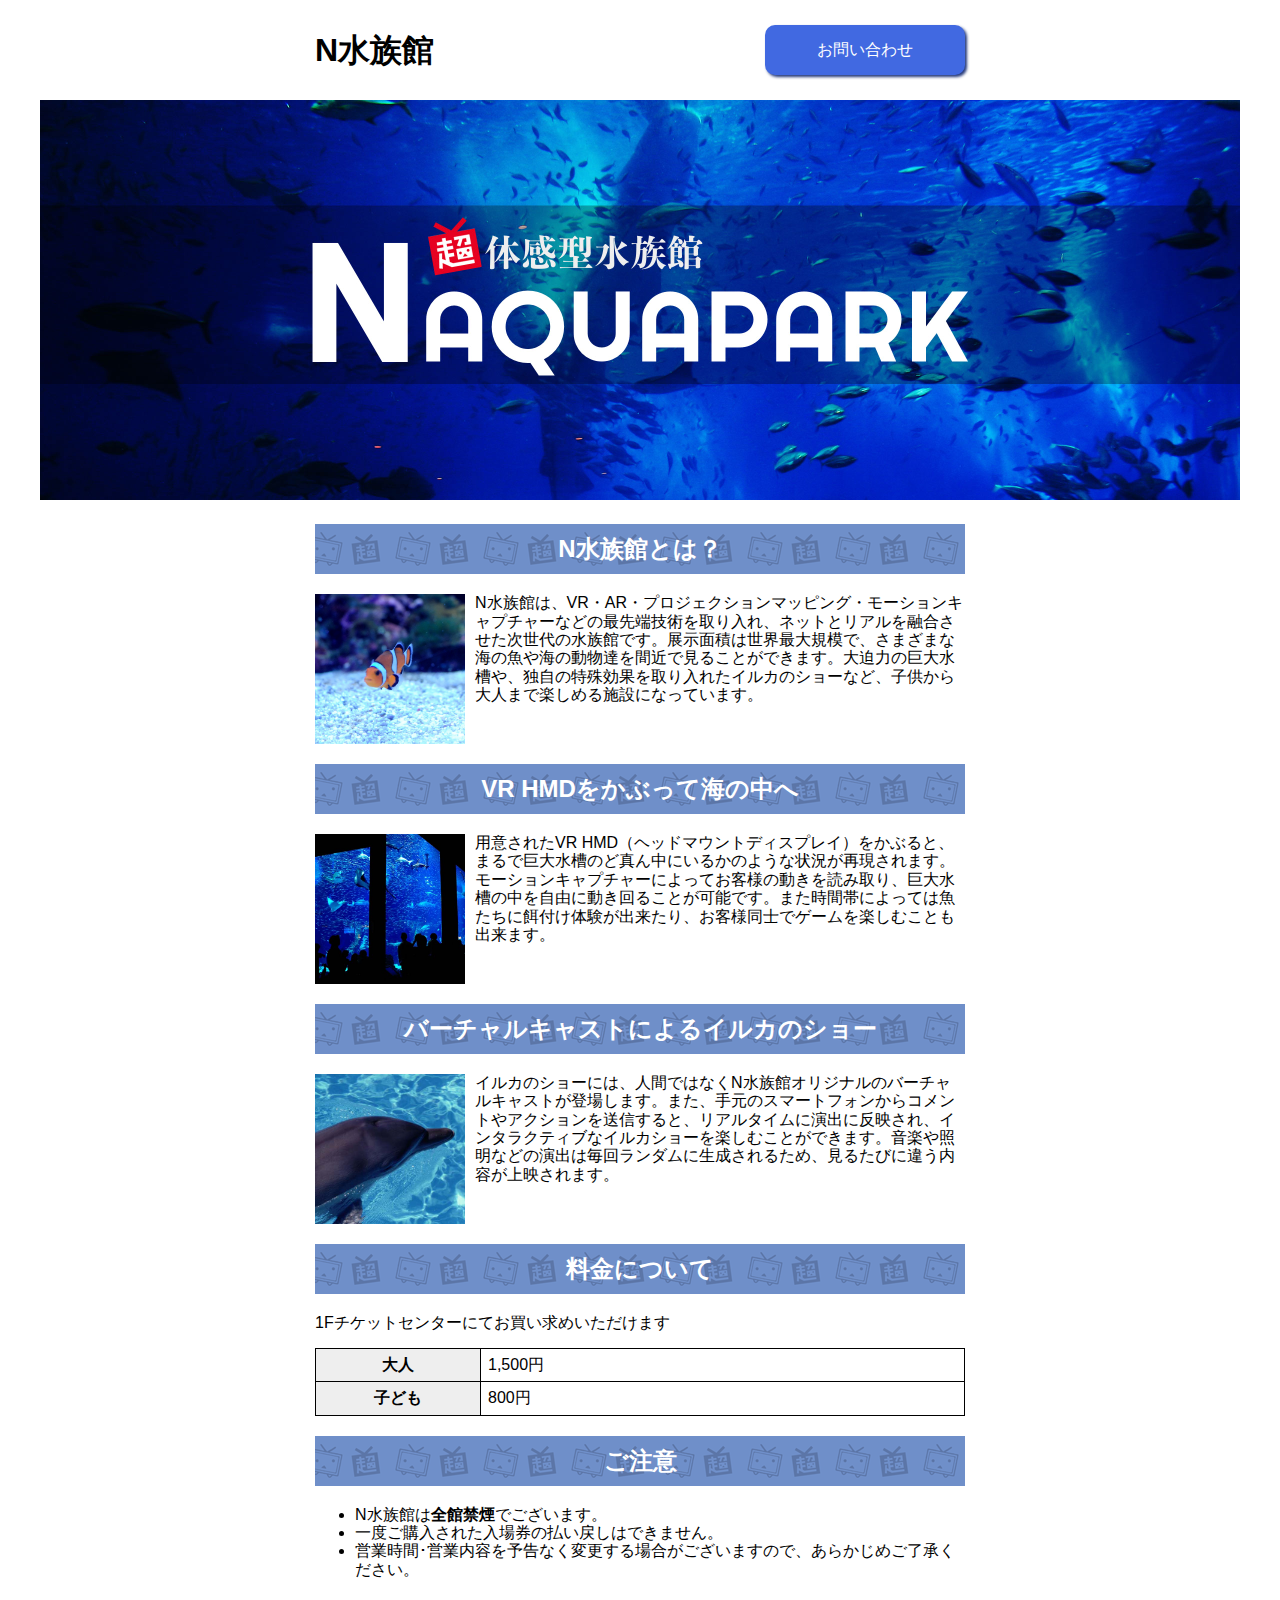
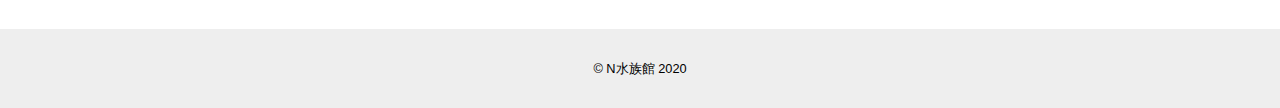
<file: index.html>
<!DOCTYPE html>
<html lang="ja">
<head>
  <meta charset="utf-8">
  <meta NAME=”ROBOTS” CONTENT=”NOINDEX,NOFOLLOW”>
  <meta name="viewport" content="width=device-width, initial-scale=1.0">
  <meta http-equiv="X-UA-Compatible" content="ie=edge">
  <title>N水族館</title>
  <link rel="stylesheet" href="./normalize.css">
  <link rel="stylesheet" href="./style.css">
</head>
<body>

  <header>
    <div class="headerInner">
      <h1 class="logo">N水族館</h1>
      <nav class="globalNav">
        <a  class="contactButton" href="contact.html">お問い合わせ</a>
      </nav>
    </div>
  </header>

  <main>
    <div class="keyVisual">
      <img src="1.jpg" alt="N水族館" width="1200" height="400">
    </div>
    <div class="mainInner">
      <article>
        <section>
          <div class="aboutWrapper">
            <h2>N水族館とは？</h2>
            <p class="clearfix"><img src="pic1.jpg" width="150" height="150">N水族館は、VR・AR・プロジェクションマッピング・モーションキャプチャーなどの最先端技術を取り入れ、ネットとリアルを融合させた次世代の水族館です。展示面積は世界最大規模で、さまざまな海の魚や海の動物達を間近で見ることができます。大迫力の巨大水槽や、独自の特殊効果を取り入れたイルカのショーなど、子供から大人まで楽しめる施設になっています。</p>
          </div>
        </section>
        <section>
          <div class="aboutWrapper">
            <h2>VR HMDをかぶって海の中へ</h2>
            <p class="clearfix"><img src="pic2.jpg" width="150" height="150">用意されたVR HMD（ヘッドマウントディスプレイ）をかぶると、まるで巨大水槽のど真ん中にいるかのような状況が再現されます。モーションキャプチャーによってお客様の動きを読み取り、巨大水槽の中を自由に動き回ることが可能です。また時間帯によっては魚たちに餌付け体験が出来たり、お客様同士でゲームを楽しむことも出来ます。</p>
          </div>
        </section>
        <section>
          <div class="aboutWrapper">
            <h2>バーチャルキャストによるイルカのショー</h2>
            <p class="clearfix"><img src="pic3.jpg" width="150" height="150">イルカのショーには、人間ではなくN水族館オリジナルのバーチャルキャストが登場します。また、手元のスマートフォンからコメントやアクションを送信すると、リアルタイムに演出に反映され、インタラクティブなイルカショーを楽しむことができます。音楽や照明などの演出は毎回ランダムに生成されるため、見るたびに違う内容が上映されます。
            </p>
          </div>
        </section>
      </article>
      <article>
        <div class="priceWrapper">
          <h2>料金について</h2>
          <p>1Fチケットセンターにてお買い求めいただけます</p>
          <table>
            <tr>
              <th>大人</th>
              <td>1,500円</td>
            </tr>
            <tr>
              <th>子ども</th>
              <td>800円</td>
            </tr>
          </table>
        </div>
      </article>
      <article>
        <div class="noteWrapper">
          <h2>ご注意</h2>
          <ul>
            <li>N水族館は<strong>全館禁煙</strong>でございます。</li>
            <li>一度ご購入された入場券の払い戻しはできません。</li>
            <li>営業時間･営業内容を予告なく変更する場合がございますので、あらかじめご了承ください。</li>
          </ul>
        </div>
      </article>
    </div>
  </main>

  <footer>
    <div class="footerInner">
      <small>&copy; N水族館 2020</small>
    </div>
  </footer>
</body>
</html>
</file>
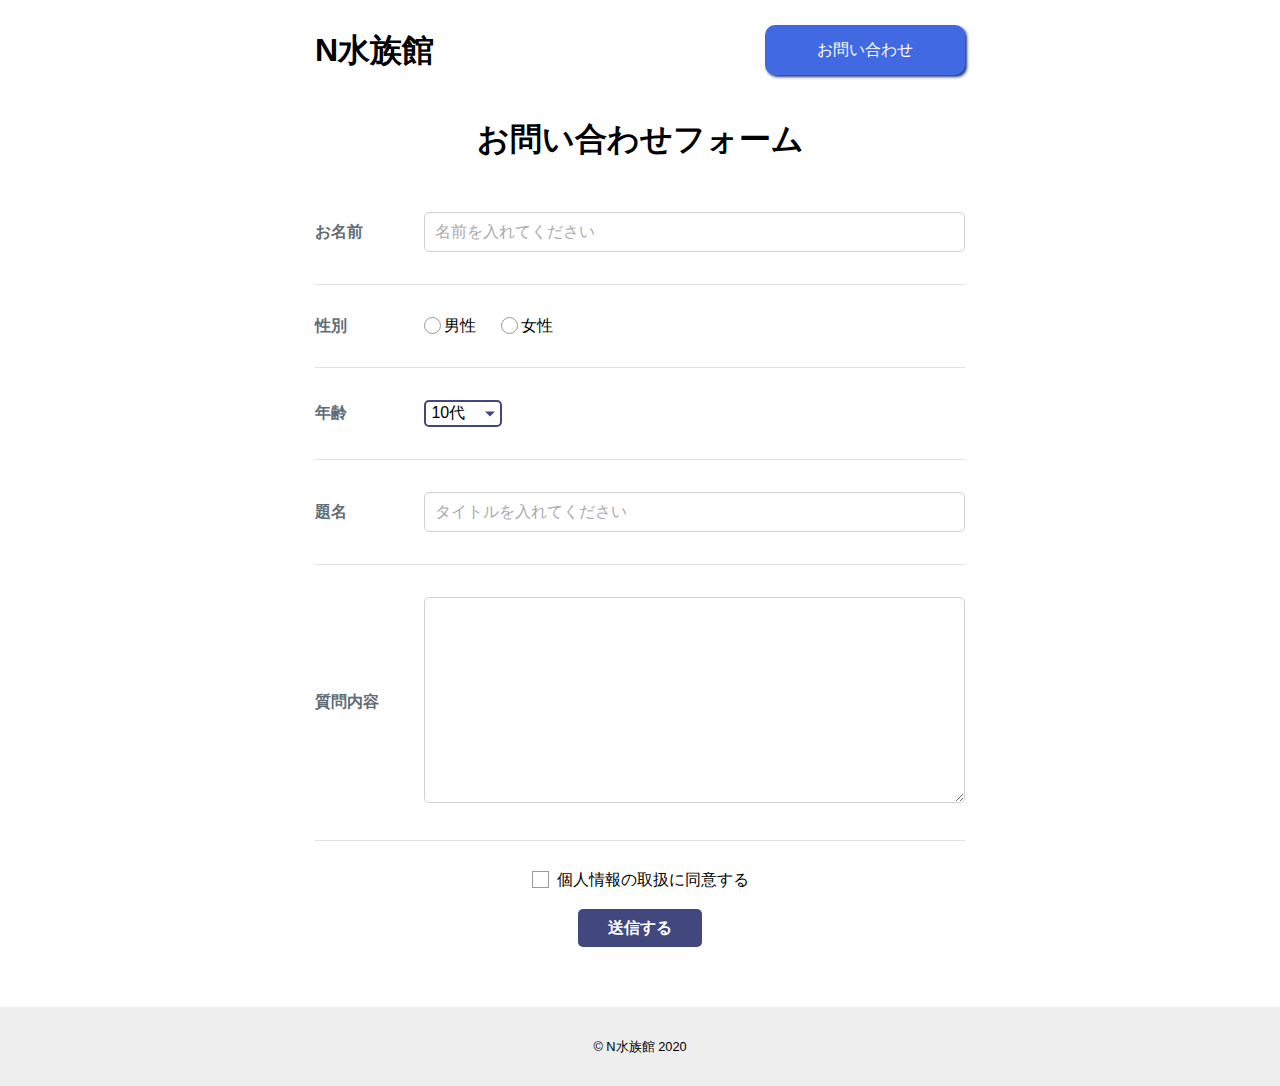
<file: contact.html>
<!DOCTYPE html>
<html lang="ja">
<head>
  <meta charset="utf-8">
  <meta NAME=”ROBOTS” CONTENT=”NOINDEX,NOFOLLOW”>
  <meta name="viewport" content="width=device-width, initial-scale=1.0">
  <meta http-equiv="X-UA-Compatible" content="ie=edge">
  <title>N水族館</title>
  <link rel="stylesheet" href="./normalize.css">
  <link rel="stylesheet" href="./style.css">
</head>
<body>

  <header>
    <div class="headerInner">
      <h1 class="logo">N水族館</h1>
      <nav class="globalNav">
        <a  class="contactButton" href="contact.html">お問い合わせ</a>
      </nav>
    </div>
  </header>

  <main>
    <h1>お問い合わせフォーム</h1>
    <form action="thanks.html">
      <table class="contactForm">
        <tr>
          <th><label for="name">お名前</label></th>
          <td><input type="text" name="name" placeholder="名前を入れてください"></td>
        </tr>
        <tr>
          <th>性別</th>
          <td>
              <input type="radio" name="gender" id="male" value="male"><label for="male">男性</label>
              <input type="radio" name="gender" id="female" value="female"><label for="female">女性</label>
          </td>
        </tr>
        <tr>
          <th>年齢</th>
          <td>
            <div class="selectBox">
              <select name="age" id="">
                <option value="10">10代</option>
                <option value="20">20代</option>
                <option value="30">30代</option>
                <option value="40">40代</option>
                <option value="other">それ以上</option>
              </select>

</div>
          </td>
        </tr>
        <tr>
          <th><label for="title">題名</label></th>
          <td><input type="text" name="title" placeholder="タイトルを入れてください"></td>
        </tr>
        <tr>
          <th><label for="comment">質問内容</label></th>
          <td><textarea name="comment" cols="30" rows="10"></textarea></td>
      </tr>
      </table>
      <div class="text-center">
        <input type="checkbox" id="check"><label for="check">個人情報の取扱に同意する</label>
      </div>
      <div class="text-center">
        <input type="submit" value="送信する">
      </div>
    </form>

  </main>

  <footer>
    <div class="footerInner">
      <small>&copy; N水族館 2020</small>
    </div>
  </footer>
</body>
</html>
</file>
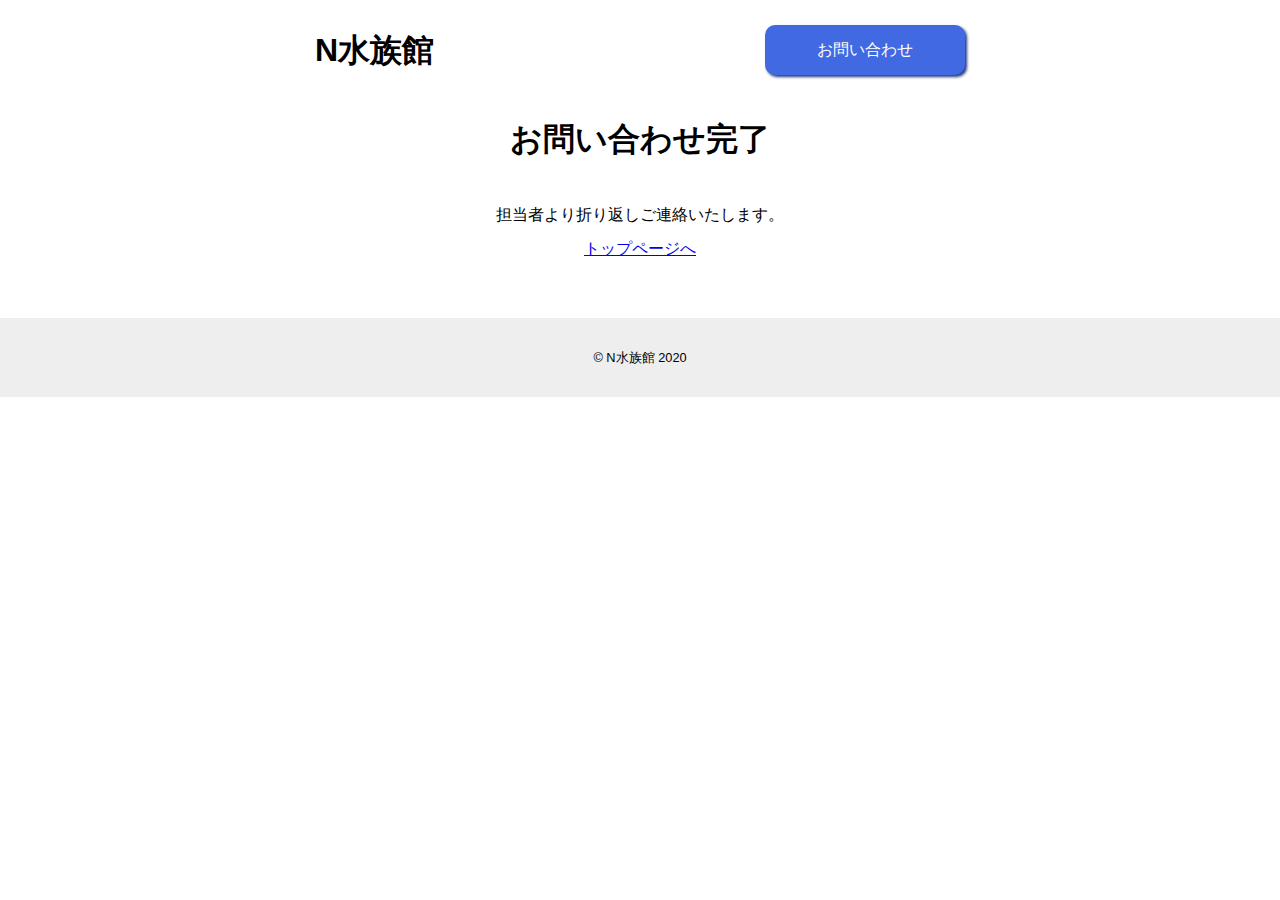
<file: thanks.html>
<!DOCTYPE html>
<html lang="ja">
<head>
  <meta charset="utf-8">
  <meta NAME=”ROBOTS” CONTENT=”NOINDEX,NOFOLLOW”>
  <meta name="viewport" content="width=device-width, initial-scale=1.0">
  <meta http-equiv="X-UA-Compatible" content="ie=edge">
  <title>N水族館</title>
  <link rel="stylesheet" href="./normalize.css">
  <link rel="stylesheet" href="./style.css">
</head>
<body>

  <header>
    <div class="headerInner">
      <h1 class="logo">N水族館</h1>
      <nav class="globalNav">
        <a  class="contactButton" href="contact.html">お問い合わせ</a>
      </nav>
    </div>
  </header>

  <main>
    <h1>お問い合わせ完了</h1>
    <div class="text-center">
      <p>担当者より折り返しご連絡いたします。</p>
      <a href="index.html">トップページへ</a>
    </div>
  </main>

  <footer>
    <div class="footerInner">
      <small>&copy; N水族館 2020</small>
    </div>
  </footer>
</body>
</html>
</file>
<file: style.css>
body {
  font-family: sans-serif;
}

.headerInner {
  max-width: 650px;
  height: 100px;
  margin: auto;
  display: flex;
  justify-content: space-between;
  align-items: center;
}

.mainInner {
  max-width: 650px;
  margin: auto;
}

footer {
  background: #eee;
}

.footerInner {
  text-align: center;
  margin-top: 50px;
  padding: 30px;
}

.keyVisual {
  text-align: center;
}

.priceWrapper table,
.priceWrapper th,
.priceWrapper td {
  border-collapse: collapse;
  border: 1px solid black;
}

.priceWrapper th,
.priceWrapper td {
  padding: 7px;
}

.priceWrapper table {
  width: 100%;
}

.priceWrapper th {
  width: 150px;
  background: #eee;
}

h2{
  background-image: url(niconico_bg_blue.png);
  line-height: 50px;
  padding: 0 15px;
  color: #fff;
  text-align: center;
}

.aboutWrapper img{
  float:left;
  margin-right: 10px;
}

.clearfix:after{
  content: "";
  display: block;
  clear: both;
}



.contactButton {
  /* インラインだと幅と高さが指定出来ないのでインラインブロックに変更 */
  display: inline-block;
  /* 背景色 */
  background: #4169e1;
  /* 文字色 */
  color: #fff;
  /* 下線を消す */
  text-decoration: none;
  /* ブロックの幅と高さ */
  width: 200px;
  height: 50px;
  /* 文字の高さ */
  line-height: 50px;
  /* ここからborder-radiusプロパティを追加 */
  border-radius: 10px;
  /* 文字中央寄せ */
  text-align: center;
   /* ここからbox-shadowプロパティを追加 */
  box-shadow: 2px 2px 3px #223778;
  /* 状態変化 */
  transition: 700ms;
}

.contactButton:hover {
  background: #38cdff;
  box-shadow: 2px 2px 3px #299ac2;
}

/* 見出しのレイアウトを整える */

main h1 {
  text-align: center;
}

/* フォーム全体のサイズ・レイアウトなどを整える */

.contactForm{
  width: 100%;
  max-width: 650px;
  margin: 0 auto 20px;
  border-spacing: 0;
}

.contactForm th,
.contactForm td{
  padding: 2rem 0;
  border-bottom: 1px solid #e1e1e1;
}

.contactForm th{
  text-align: left;
  color: #606c76;
}

/* 入力フォームのサイズ・装飾を整える */

input[type="text"],textarea{
  background-color: transparent;
  border: 1px solid #d1d1d1;
  border-radius: 5px;
  box-shadow: none;
  box-sizing: border-box;
  min-height: 1rem;
  padding: 10px;
  width: 100%;
  font-size: 16px;
}

/* placeholderの文字色を変更する */

input[type="text"]::placeholder{
  color: #aaa;
}
/* フォーカスしたときにスタイルを変える */

input[type="text"]:focus,
textarea:focus{
  border-color: #41487e;
  outline: 0;
}

input[type="text"]::placeholder{
  transition: 300ms;
}

input[type="text"]:focus::placeholder{
  transform: translateX(30px);
  opacity: 0;
}

/* ラジオボタンを装飾する */
input[type="radio"]{
  display: none;
}

input[type="radio"] + label{
  padding-left: 20px;
  margin-right: 20px;
  position: relative;
}

input[type="radio"] + label:before{
  content: "";
  display: block;
  position: absolute;
  top: 0;
  left: 0;
  width: 15px;
  height: 15px;
  border: 1px solid #999;
  border-radius: 50%;
}

input[type="radio"]:checked + label:after{
  content: "";
  display: block;
  position: absolute;
  top: 4px;
  left: 4px;
  width: 9px;
  height: 9px;
  background: #41487e;
  border-radius: 50%;
}


/* チェックボックスを装飾する */

input[type="checkbox"]{
  display: none;
}

input[type="checkbox"] + label{
  padding-left: 25px;
  position: relative;
}

input[type="checkbox"] + label:before{
  content: "";
  display: block;
  position: absolute;
  top: 0;
  left: 0;
  width: 15px;
  height: 15px;
  border: 1px solid #999;
}

input[type="checkbox"]:checked + label:after{
  content: "";
  display: block;
  position: absolute;
  top: -5px;
  left: 5px;
  width: 7px;
  height: 15px;
  transform: rotate(45deg);
  border-bottom: 3px solid #41487e;
  border-right: 3px solid #41487e;
}

/* レイアウトの調整 */
.text-center{
  text-align: center;
  padding: 10px;
}

/* セレクトボックスの装飾をする */
.selectBox{
  color: #41487e;
  border: solid 2px #41487e;
  border-radius: 5px;
  display: inline-block;
  position: relative;
}

.selectBox:after{
  position: absolute;
  right: 5px;
  top: 50%;
  transform: translateY(-25%);
  content: "";
  border-left: 5px solid transparent;
  border-right: 5px solid transparent;
  border-bottom: 5px solid transparent;
  border-top: 5px solid #41487e;
  z-index: -1;
}

select{
  padding: 2px 5px;
  border-radius: 0;
  outline: none;
  border: 0;
  background: transparent;
  background-image: none;
  box-shadow: none;
  -webkit-appearance: none;
  appearance: none;
  font-size: 16px;
}

/* 送信ボタンの装飾をする */
input[type="submit"]{
  border-style:none;
  border-radius: 5px;
  padding: 10px 30px;
  background: #41487e;
  color: #fff;
  font-size: 16px;
  font-weight: bold;
  cursor: pointer;
  transition: 300ms;
}

input[type="submit"]:hover{
  background: #1f275e;
}
</file>
